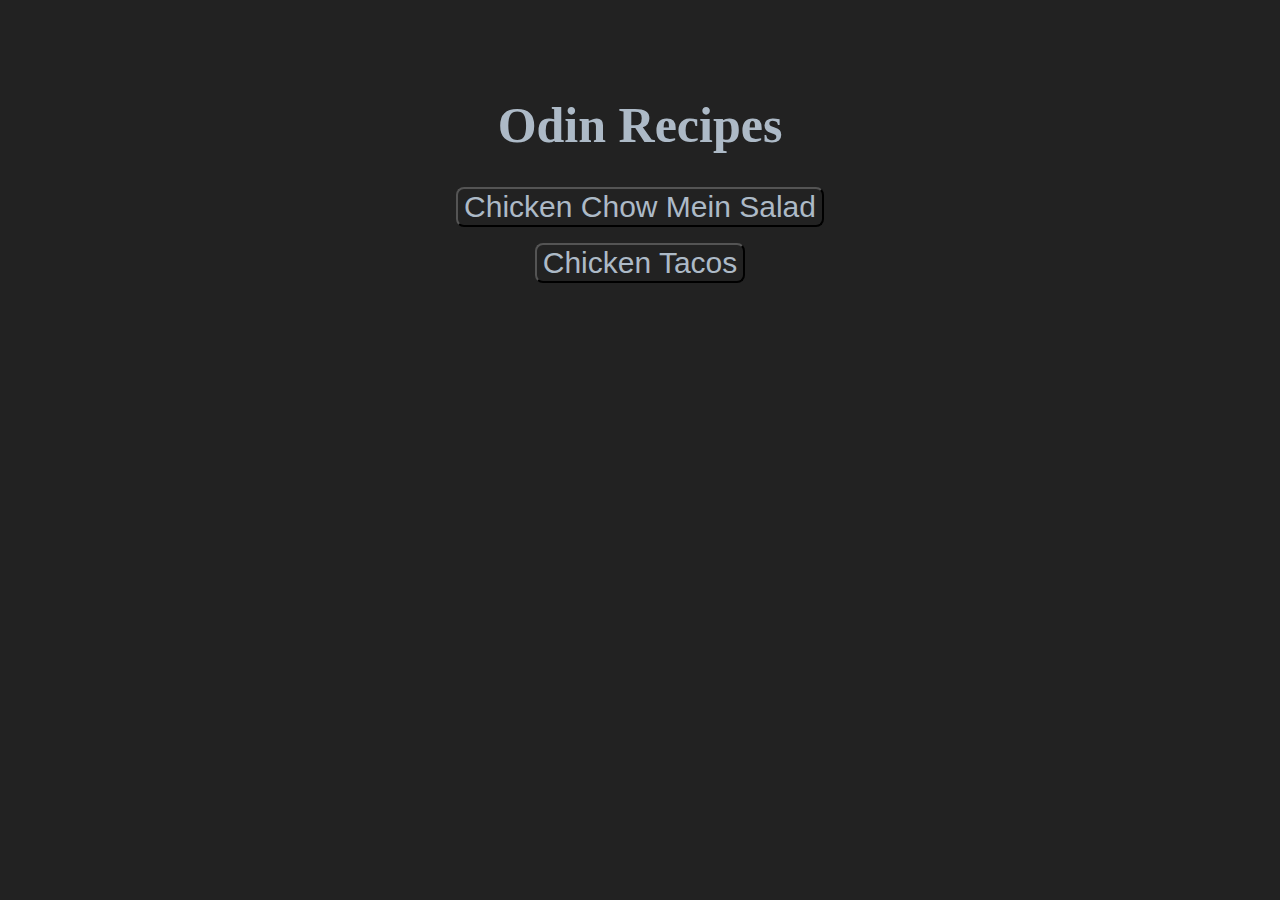
<file: html/index.html>
<!DOCTYPE html>
<html lang="en">
<head>
    <meta charset="UTF-8">
    <meta http-equiv="X-UA-Compatible" content="IE=edge">
    <meta name="viewport" content="width=device-width, initial-scale=1.0">
    <title>Homepage</title>
    <link rel="stylesheet" href="../../css/style.css">
</head>
<body>
    <div class="Nav">
    </div>
    <h1 style="text-align: center; font-size: 50px">Odin Recipes</h1>
    <div class="Recipe_list">
        <p style="text-align: center;"><button type="button" onClick=location.href="./recipes/Chicken_Chow_Mein_Salad.html">Chicken Chow Mein Salad</button></p>
        <p style="text-align: center;"><button type="button" onClick=location.href="./recipes/Ranch.html">Chicken Tacos</button></p>
    </div>
</body>
</html>
</file>
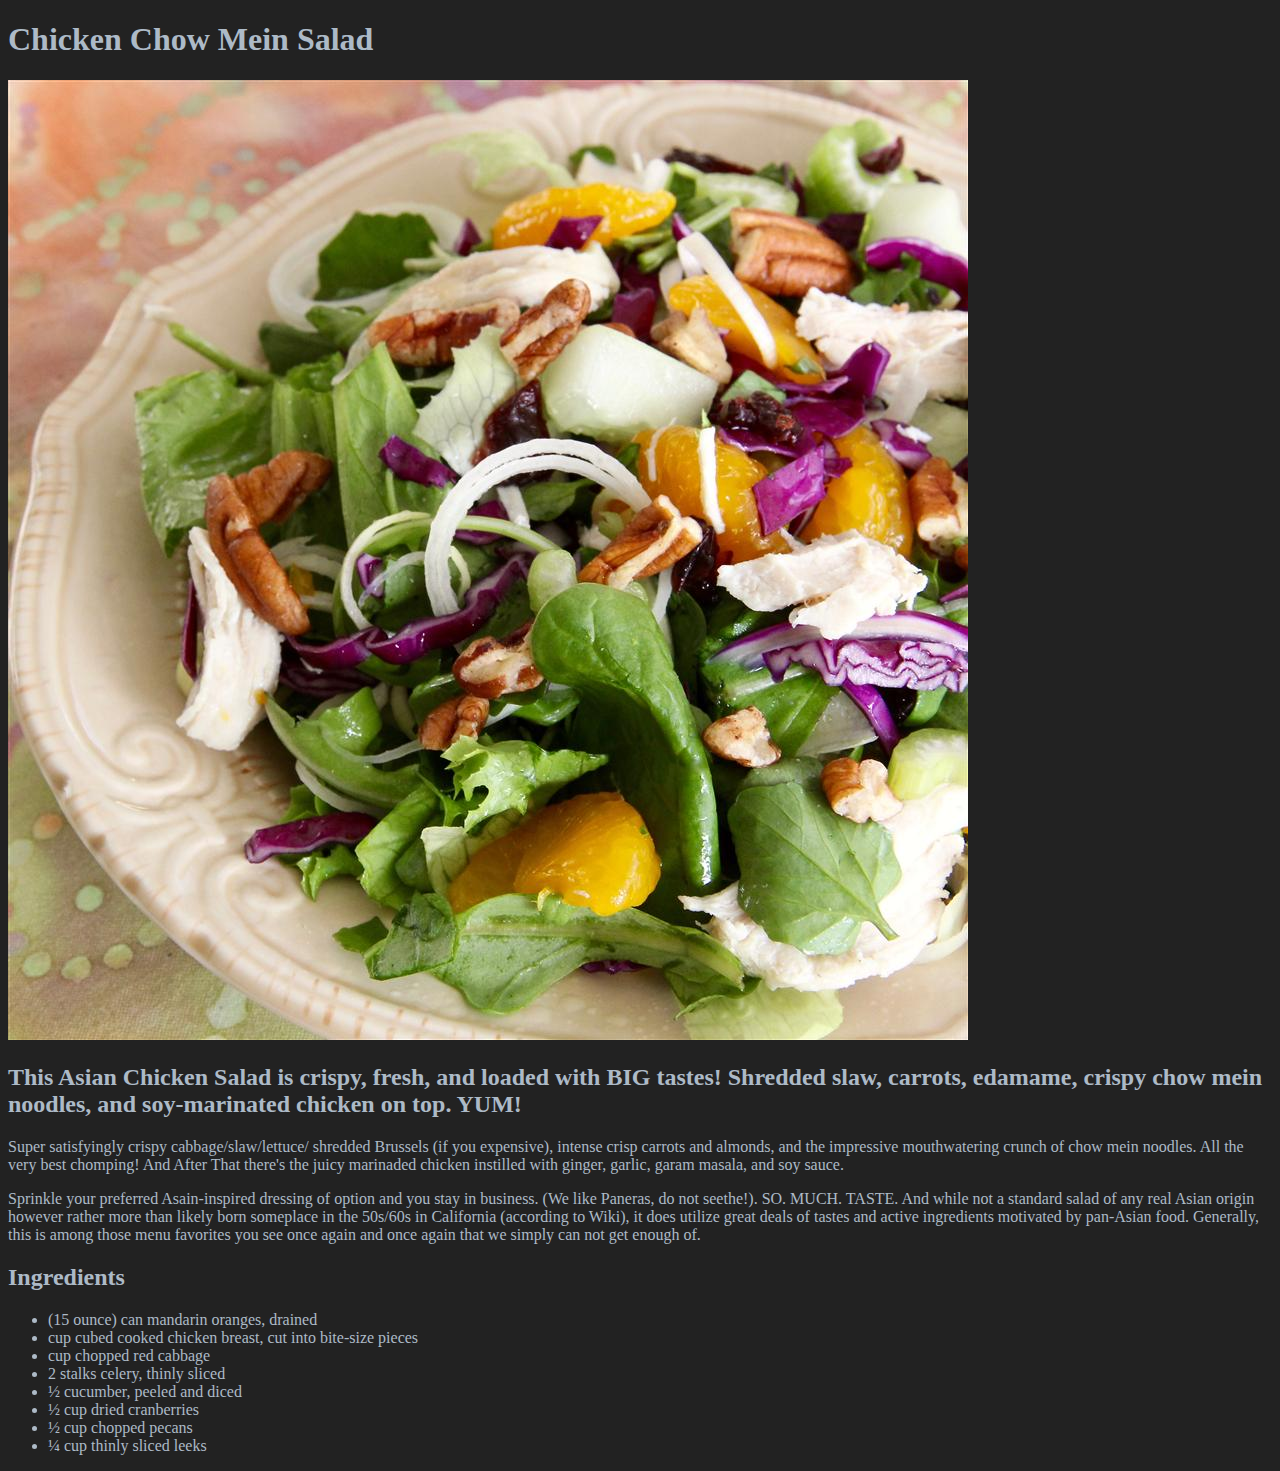
<file: html/recipes/Chicken_Chow_Mein_Salad.html>
<!DOCTYPE html>
<html lang="en">
<head>
    <meta charset="UTF-8">
    <meta http-equiv="X-UA-Compatible" content="IE=edge">
    <meta name="viewport" content="width=device-width, initial-scale=1.0">
    <title>Chicken Chow Mein Salad</title>
    <link rel="stylesheet" href="../../css/style.css">
</head>
<body>
    <h1>Chicken Chow Mein Salad</h1>
    <img src="../../Images\Chicken_Chow_Mein_Salad.jpeg" alt="Chicken Chow Mein Salad">
    <h2>This Asian Chicken Salad is crispy, fresh, and loaded with BIG tastes! Shredded slaw, carrots, edamame, crispy chow mein noodles, and soy-marinated chicken on top. YUM!</h2>
    
    <p> 
        Super satisfyingly crispy cabbage/slaw/lettuce/ shredded Brussels (if you expensive), intense crisp carrots and almonds, and the impressive mouthwatering crunch of chow mein noodles. All the very best chomping!
        And After That there's the juicy marinaded chicken instilled with ginger, garlic, garam masala, and soy sauce. 
    </p>
    <p>
        Sprinkle your preferred Asain-inspired dressing of option and you stay in business. (We like Paneras, do not seethe!). SO. MUCH. TASTE.
        And while not a standard salad of any real Asian origin however rather more than likely born someplace in the 50s/60s in California (according to Wiki), it does utilize great deals of tastes and active ingredients motivated by pan-Asian food. Generally, this is among those menu favorites you see once again and once again that we simply can not get enough of.
    </p>
    <div class="Ingredients">
        <h2>Ingredients</h2>
        <ul>
            <li>(15 ounce) can mandarin oranges, drained</li>
            <li>cup cubed cooked chicken breast, cut into bite-size pieces</li>
            <li>cup chopped red cabbage</li>
            <li>2 stalks celery, thinly sliced</li>
            <li>½ cucumber, peeled and diced</li>
            <li>½ cup dried cranberries</li>
            <li>½ cup chopped pecans</li>
            <li>¼ cup thinly sliced leeks</li>        
        </ul>
    </div>    
</body>
</html>
</file>
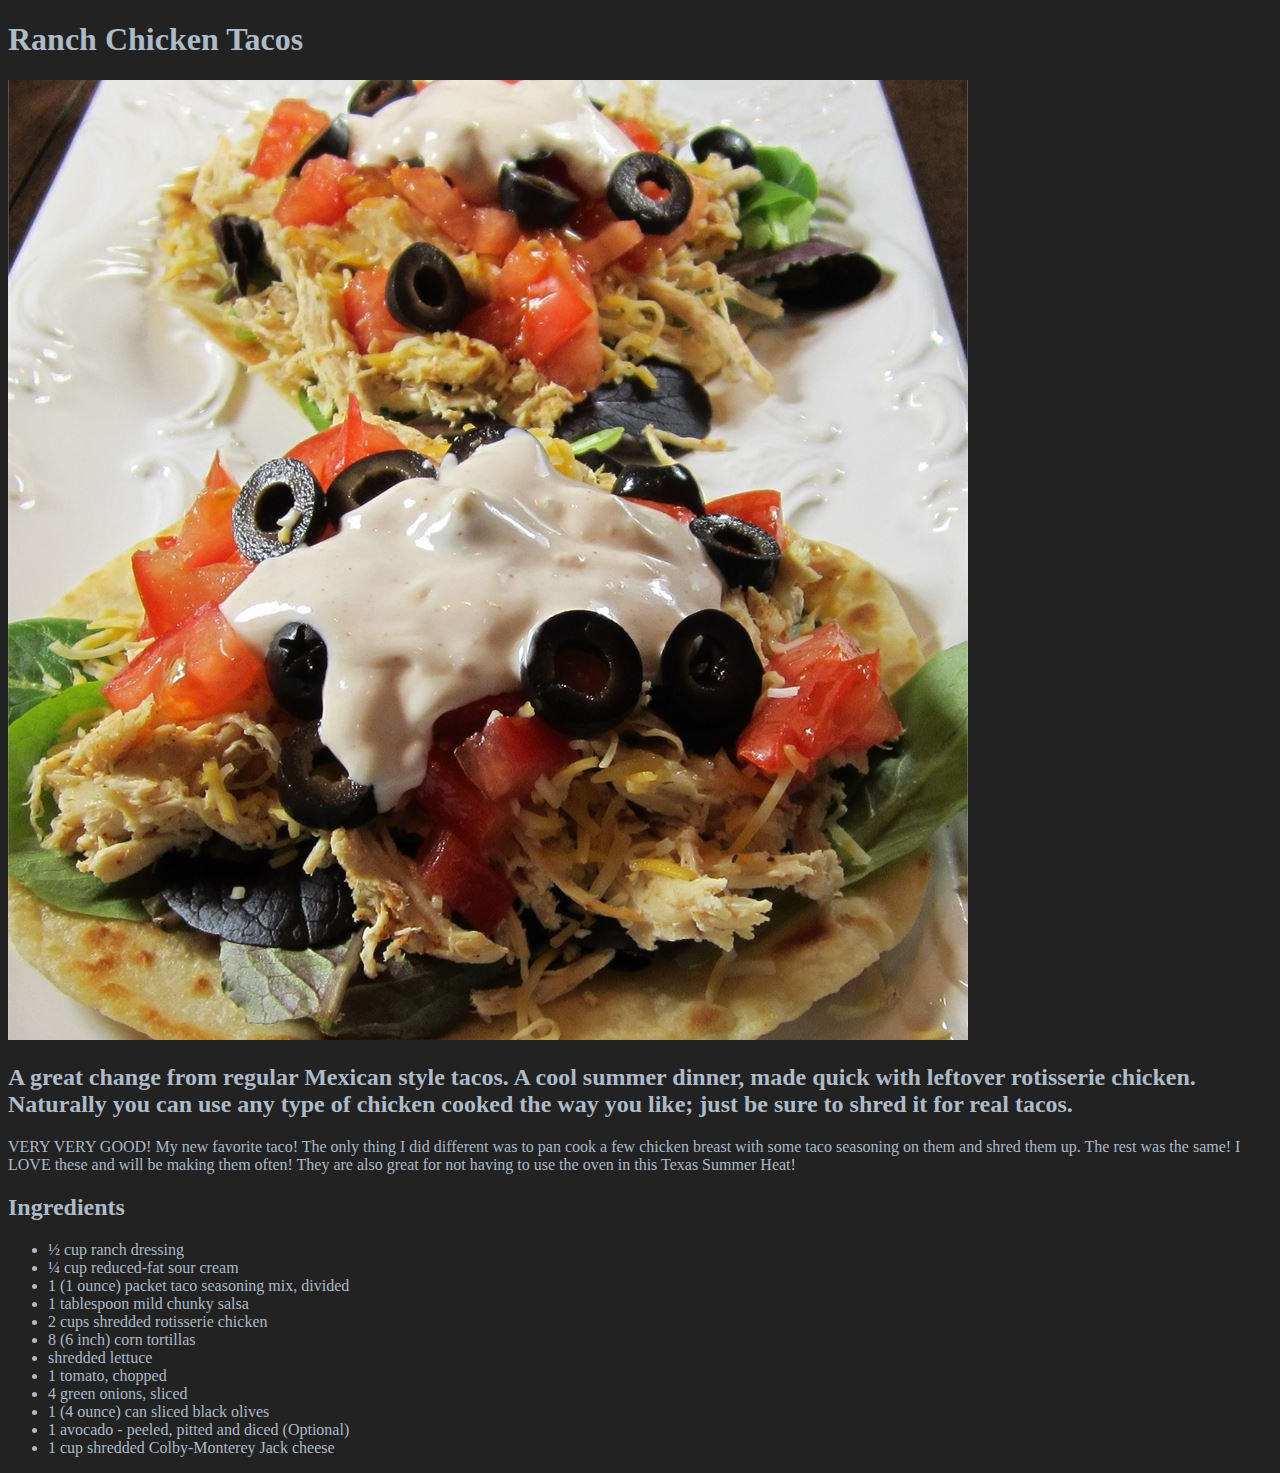
<file: html/recipes/Ranch.html>
<!DOCTYPE html>
<html lang="en">
<head>
    <meta charset="UTF-8">
    <meta http-equiv="X-UA-Compatible" content="IE=edge">
    <meta name="viewport" content="width=device-width, initial-scale=1.0">
    <title>Ranch Chicken Tacos</title>
    <link rel="stylesheet" href="../../css/style.css">
</head>
<body>
    <h1>Ranch Chicken Tacos</h1>
    <img src="../../Images\Ranch.jpeg" alt="Ranch Chicken Tacos">
    <h2>A great change from regular Mexican style tacos. A cool summer dinner, made quick with leftover rotisserie chicken. Naturally you can use any type of chicken cooked the way you like; just be sure to shred it for real tacos.</h2>
    
    <p> 
        VERY VERY GOOD! My new favorite taco! The only thing I did different was to pan cook a few chicken breast with some taco seasoning on them and shred them up. 
        The rest was the same! I LOVE these and will be making them often! They are also great for not having to use the oven in this Texas Summer Heat!
    </p>

    <h2>Ingredients</h2>
    <ul>
        <li>½ cup ranch dressing</li>
        <li>¼ cup reduced-fat sour cream</li>
        <li>1 (1 ounce) packet taco seasoning mix, divided</li>
        <li>1 tablespoon mild chunky salsa</li>
        <li>2 cups shredded rotisserie chicken</li>
        <li>8 (6 inch) corn tortillas</li>
        <li>shredded lettuce</li>
        <li>1 tomato, chopped</li>    
        <li>4 green onions, sliced</li>
        <li>1 (4 ounce) can sliced black olives</li>
        <li>1 avocado - peeled, pitted and diced (Optional)</li>
        <li>1 cup shredded Colby-Monterey Jack cheese</li>   
    </ul>
        
</body>
</html>
</file>
<file: css/style.css>
*{
    background-color:#222;
    color:#ADBAC7;
}
button{
    align-items: center;
    font-size:30px;
    border-radius: 8px;
    transition-duration: 0.4s;
}
button:hover{
    align-items: center;
    font-size:40px;
    border-radius: 8px;
    
}
.Nav{
    border: 2px solid #222;
    width: 2560px;
    height: 50px;
    background-color: #222;
    
}
body{
    background-color: #222;
}
</file>
